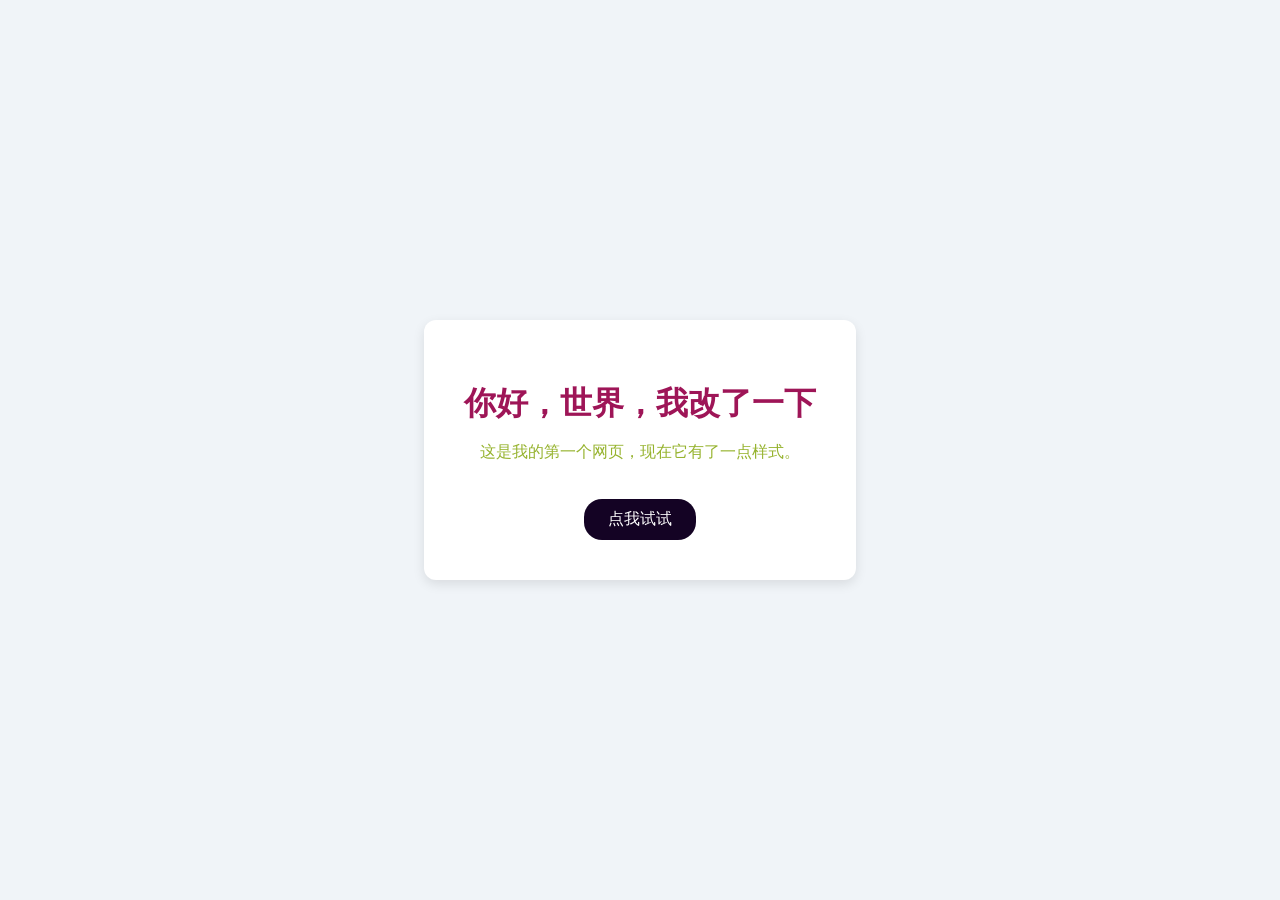
<file: index.html>
<!DOCTYPE html>
<html lang="zh-CN">
  <head>
    <meta charset="UTF-8">
    <title>我的第2个网页</title>
    
  </head>
  
  <link rel="stylesheet" href="style.css">

  <body>
    <div class="card">
      <h1>你好，世界，我改了一下</h1>
      <p id="msg">这是我的第一个网页，现在它有了一点样式。</p>
      <button onclick="changeText()">点我试试</button>
    </div>

    <script src="script.js"></script>

  </body>
</html>
</file>
<file: style.css>
body {
        background-color: #f0f4f8;
        display: flex;
        justify-content: center;
        align-items: center;
        height: 100vh;
        margin: 0;
        font-family: sans-serif;
      }

      .card {
        background: white;
        padding: 40px;
        border-radius: 12px;
        text-align: center;
        box-shadow: 0 4px 12px rgba(0, 0, 0, 0.1);
      }

      h1 {
        color: #9e1557;
        margin-bottom: 12px;
      }

      p {
        color: #96b32e;
      }

      button {
        margin-top: 20px;
        padding: 10px 24px;
        background-color: #140324;
        color: white;
        border: none;
        border-radius: 18px;
        cursor: pointer;
        font-size: 16px;
      }

      button:hover {
        background-color: #2980b9;
      }
</file>
